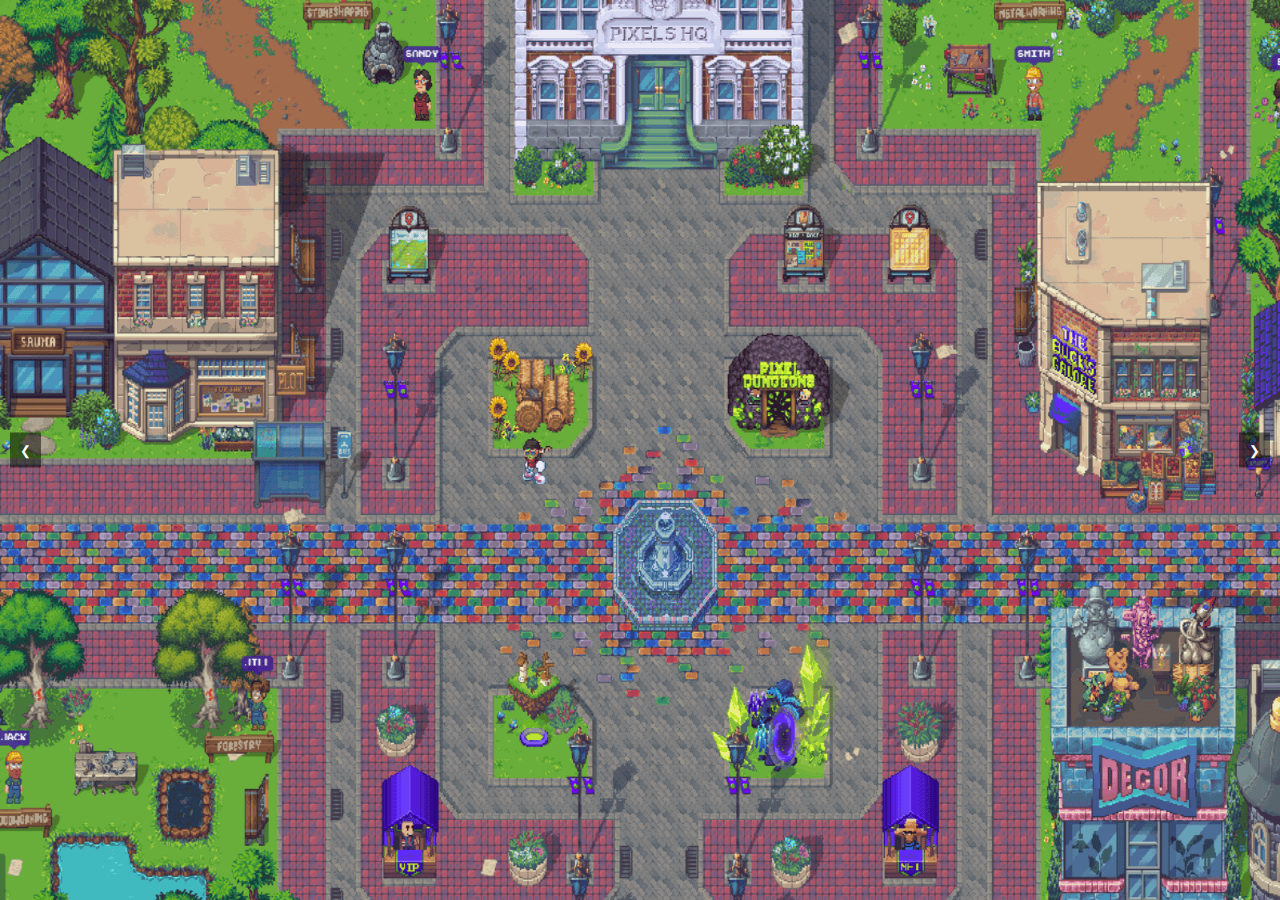
<file: blogger-slider1/index.html>
<!DOCTYPE html>
<html lang="en">
<head>
    <meta charset="UTF-8">
    <meta name="viewport" content="width=device-width, initial-scale=1.0">
    <title>Image Slider</title>
    <style>
        
html, body {
    margin: 0;
    padding: 0;
    overflow: hidden;
}
        
        .slider-container {
            width: 100%;
            height: 100vh;
            display: flex;
            justify-content: center;
        }

        .slider {
            display: flex;
            transition: transform 0.5s ease-in-out;
            width: 100%;
        }

        .slider img {
            width: 100%;
            height: auto;
        }

        .slider-container::after {
            content: "";
            display: block;
            clear: both;
            height: 0;
        }
        
        .prev, .next {
            position: absolute;
            top: 50%;
            transform: translateY(-50%);
            background-color: rgba(0, 0, 0, 0.5);
            color: white;
            border: none;
            padding: 10px;
            cursor: pointer;
        }

        .prev { left: 10px; }
        .next { right: 10px; }

    </style>
</head>
<body>
    <div class="slider-container">
        <div class="slider">
            <img src="IMG1.png" alt="Image 1">
            <img src="IMG2.png" alt="Image 2">
            <img src="IMG3.png" alt="Image 3">
            <img src="IMG4.png" alt="Image 4">
       <!-- <img src="IMG5.PNG" alt="Image 5"> -->
       <!-- <img src="IMG6.PNG" alt="Image 6"> -->
       <!-- <img src="IMG7.PNG" alt="Image 7"> -->
       <!-- <img src="IMG8.PNG" alt="Image 8"> -->
       <!-- <img src="IMG9.PNG" alt="Image 9"> -->
       <!-- <img src="IMG10.PNG" alt="Image 10"> -->
        </div>
        <button class="prev" onclick="moveSlide(-1)">❮</button>
        <button class="next" onclick="moveSlide(1)">❯</button>
    </div>

    <script>
        let index = 0;

        function moveSlide(direction) {
            const slides = document.querySelector('.slider');
            const images = document.querySelectorAll('.slider img');
            const totalSlides = images.length;

            index += direction;
            if (index < 0) {
                index = totalSlides - 1;
            } else if (index >= totalSlides) {
                index = 0;
            }

            slides.style.transform = `translateX(-${index * 100}%)`;
        }
    </script>
</body>
</html>
</file>
